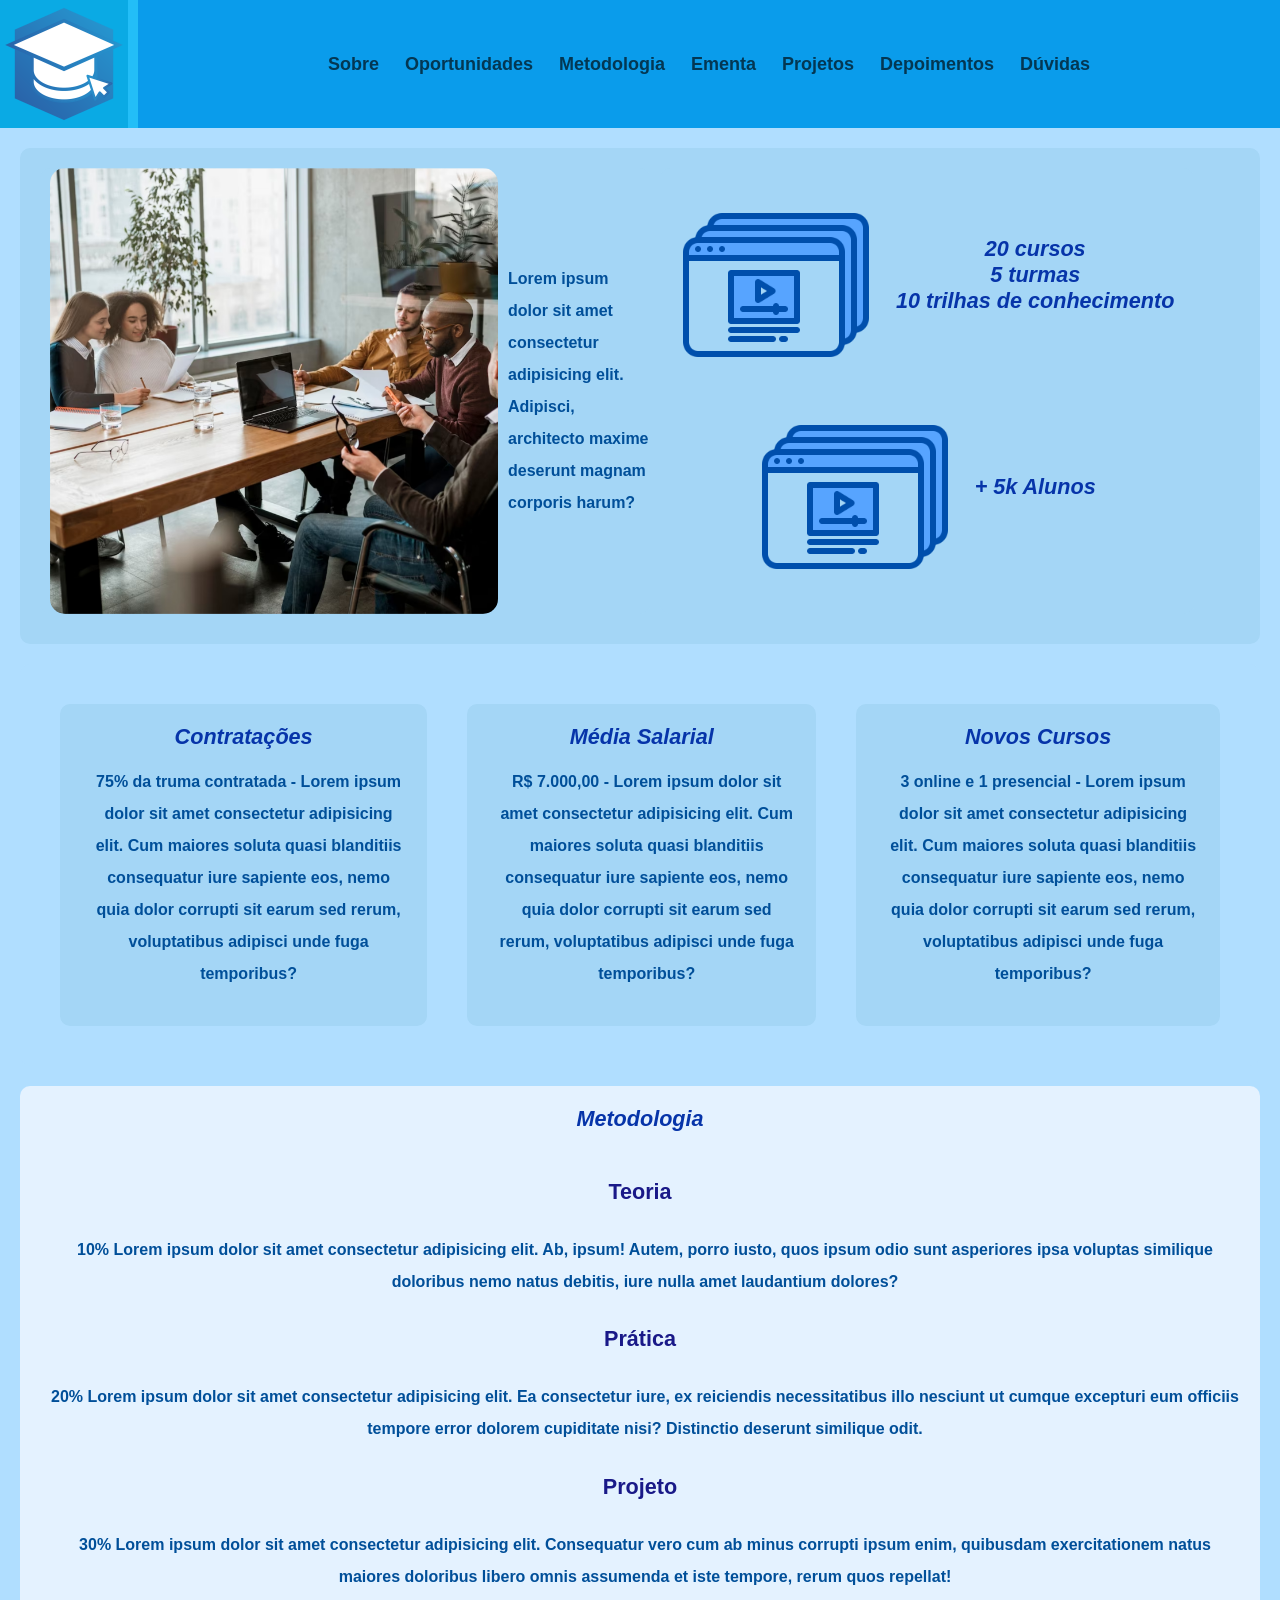
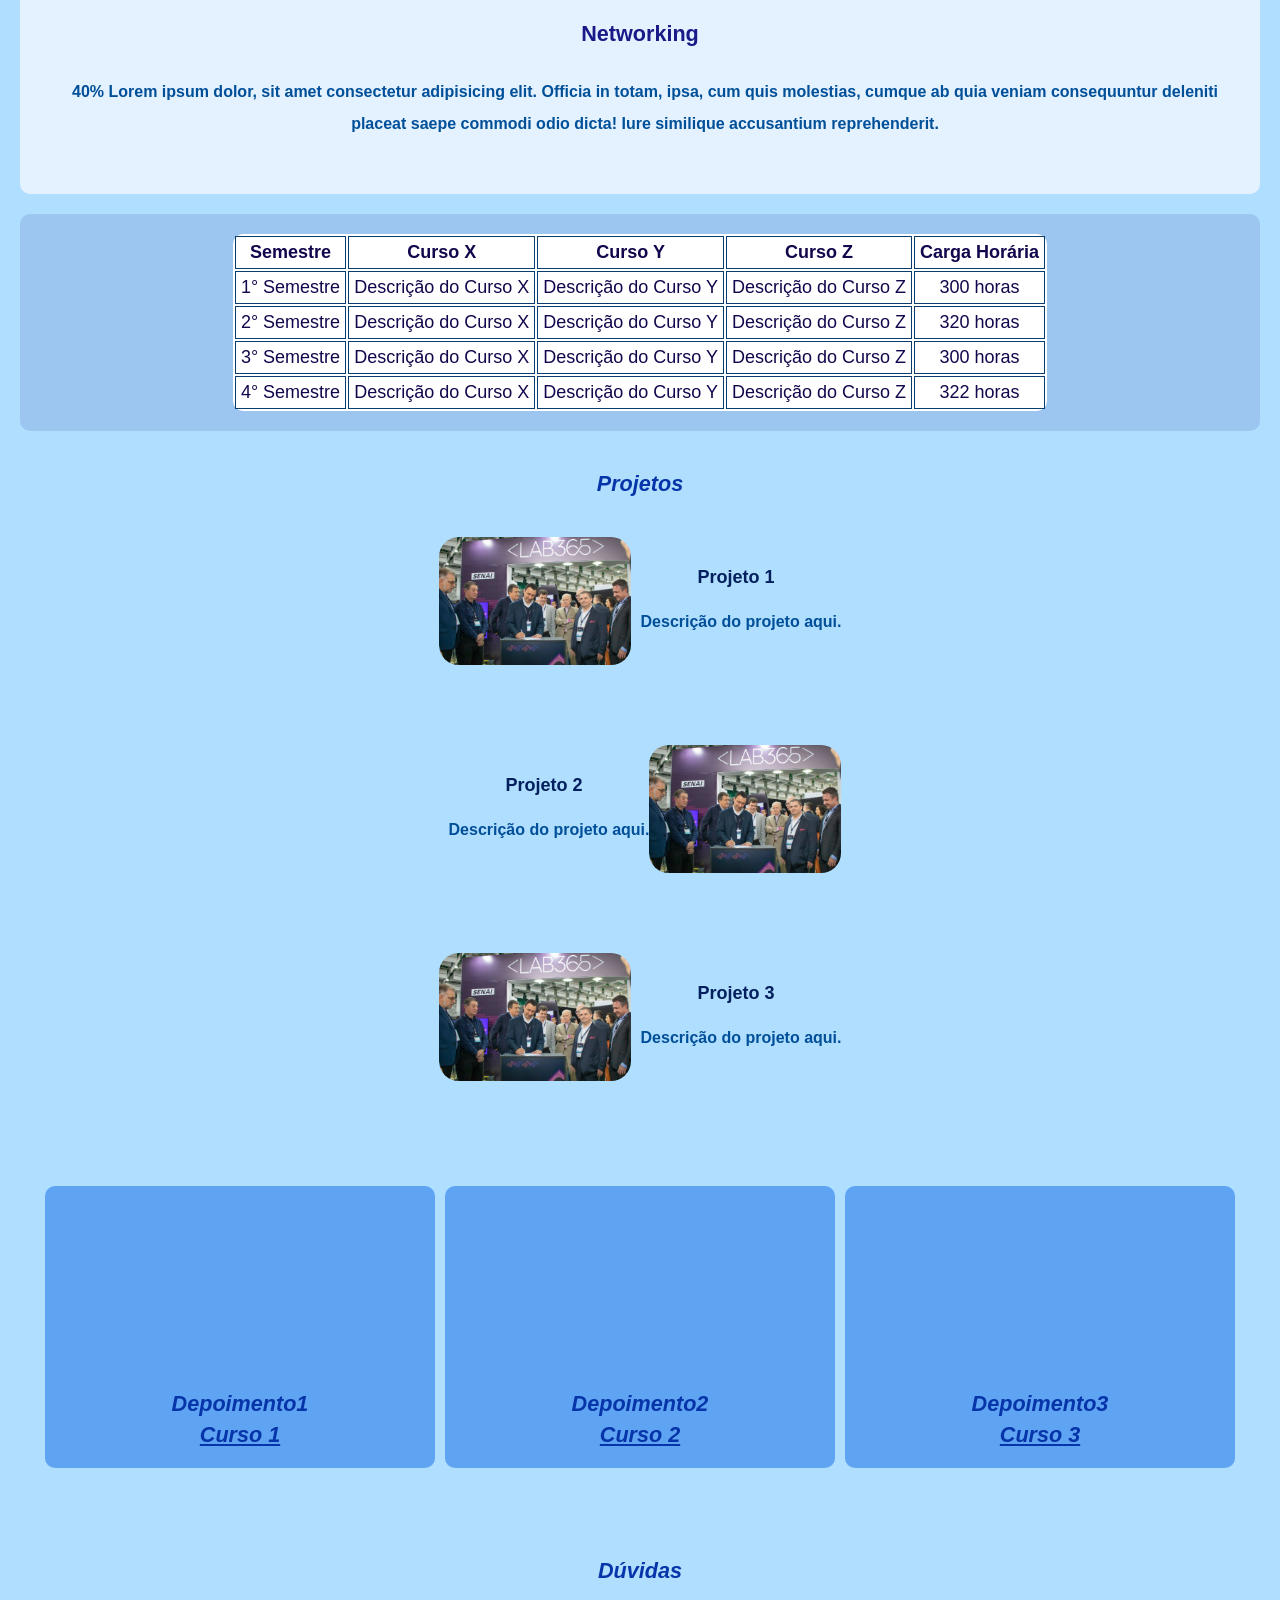
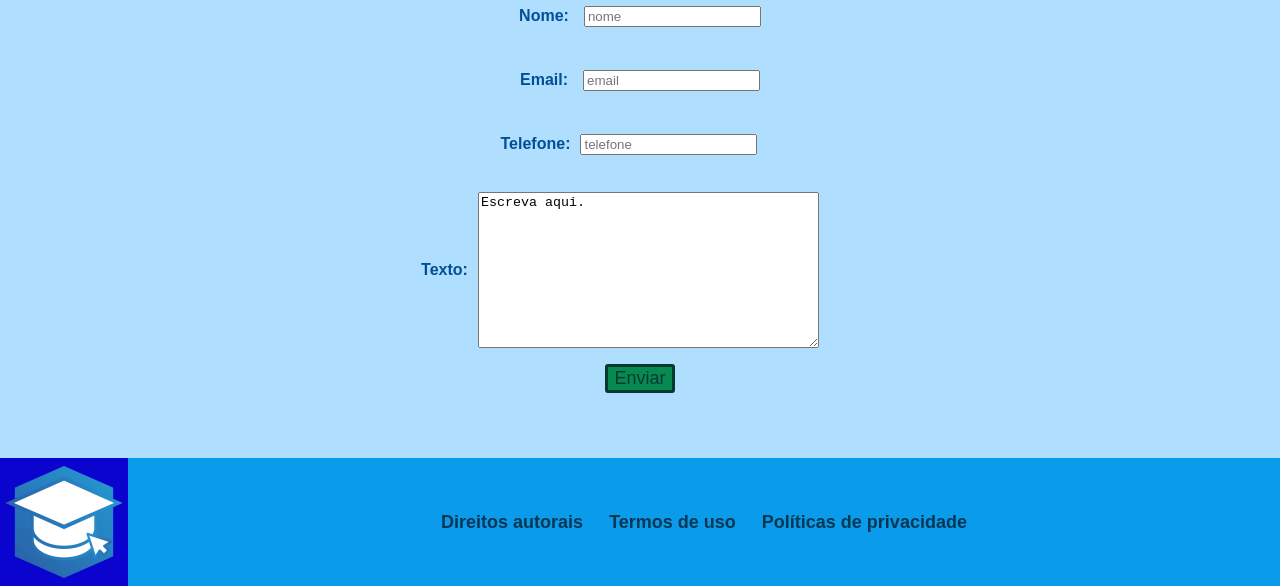
<file: [M2S02] Semana 02/index.html>
<!DOCTYPE html>
<html lang="en">
<head>
    <meta charset="UTF-8">
    <meta http-equiv="X-UA-Compatible" content="IE=edge">
    <meta name="viewport" content="width=device-width, initial-scale=1.0">
    <title>cursos</title>
    <link rel="stylesheet" href="style.css">
</head>
<body>
    <header>
        <img id="logo" src="imgs/logo.png" alt="logo">
        <nav id="header">
            <a href="#">Sobre</a>
            <a href="#">Oportunidades</a>
            <a href="#">Metodologia</a>
            <a href="#">Ementa</a>
            <a href="#">Projetos</a>
            <a href="#">Depoimentos</a>
            <a href="#">Dúvidas</a>
        </nav>
    </header>
    <main>
        <section id="sobre">
            <div class="instalacoes">
                <div class="image">
                <img class="instalacoes-image" src="imgs/Semtítulo-3.png">
                <p>
                    Lorem ipsum dolor sit amet consectetur adipisicing elit. Adipisci, architecto maxime deserunt magnam corporis harum? 
                </p>
              </div> 
            </div>
            <div class="quantidades">
              <div class="image">
                <img id="imagem1" class="quantidades-image" src="imgs/2468189.png">
                <span>20 cursos <br> 5 turmas <br> 10 trilhas de conhecimento</span>
              </div>
              <div class="image">
                <img class="quantidades-image" src="imgs/2468189.png">
                <span id="imagem2"> + 5k Alunos</span>
              </div>
            </div>
        </section>
        <section id="oportunidades">
            <div class="oportunidades">
                <span class="tituloOportunidade">Contratações</span>
                <p>
                    75% da truma contratada - Lorem ipsum dolor sit amet consectetur adipisicing elit. Cum maiores soluta quasi blanditiis consequatur iure sapiente eos, nemo quia dolor corrupti sit earum sed rerum, voluptatibus adipisci unde fuga temporibus?
                </p>
          </div>
            <div class="oportunidades">
                <span class="tituloOportunidade">Média Salarial</span>
                <p>
                    R$ 7.000,00 - Lorem ipsum dolor sit amet consectetur adipisicing elit. Cum maiores soluta quasi blanditiis consequatur iure sapiente eos, nemo quia dolor corrupti sit earum sed rerum, voluptatibus adipisci unde fuga temporibus?
                </p>
          </div>
            <div class="oportunidades">
                <span class="tituloOportunidade">Novos Cursos</span>
                <p>
                    3 online e 1 presencial - Lorem ipsum dolor sit amet consectetur adipisicing elit. Cum maiores soluta quasi blanditiis consequatur iure sapiente eos, nemo quia dolor corrupti sit earum sed rerum, voluptatibus adipisci unde fuga temporibus?
                </p>
      </div>
        </section>
        <section id="metodologia">
                            <span>Metodologia</span>
                <ul>
                    <li>
                        <h4>Teoria</h4> 
                        <p>
                            10% Lorem ipsum dolor sit amet consectetur adipisicing elit. Ab, ipsum! Autem, porro iusto, quos ipsum odio sunt asperiores ipsa voluptas similique doloribus nemo natus debitis, iure nulla amet laudantium dolores?
                        </p>
                    </li>
                    <li>
                        <h4>Prática</h4>
                        <p>
                            20% Lorem ipsum dolor sit amet consectetur adipisicing elit. Ea consectetur iure, ex reiciendis necessitatibus illo nesciunt ut cumque excepturi eum officiis tempore error dolorem cupiditate nisi? Distinctio deserunt similique odit.
                        </p>
                    </li>
                    <li>
                        <h4>Projeto</h4>
                        <p>
                            30% Lorem ipsum dolor sit amet consectetur adipisicing elit. Consequatur vero cum ab minus corrupti ipsum enim, quibusdam exercitationem natus maiores doloribus libero omnis assumenda et iste tempore, rerum quos repellat!
                        </p>
                    </li>
                    <li>
                        <h4>Networking</h4>
                        <p>
                            40% Lorem ipsum dolor, sit amet consectetur adipisicing elit. Officia in totam, ipsa, cum quis molestias, cumque ab quia veniam consequuntur deleniti placeat saepe commodi odio dicta! Iure similique accusantium reprehenderit. 
                        </p>
                    </li>
                </ul>
            </div>
        </section>
        <section id="ementa">
            <div id="tabela">
                <table>
                    <thead>
                        <tr>
                            <th>Semestre</th>
                            <th>Curso X</th>
                            <th>Curso Y</th>
                            <th>Curso Z</th>
                            <th>Carga Horária</th>
                        </tr>
                    </thead>
                    <tbody>
                        <tr>
                            <td>1° Semestre</td>
                            <td>Descrição do Curso X </td>
                            <td>Descrição do Curso Y </td>
                            <td>Descrição do Curso Z </td>
                            <td>300 horas</td>
                        </tr>
                        <tr>
                            <td>2° Semestre</td>
                            <td>Descrição do Curso X </td>
                            <td>Descrição do Curso Y </td>
                            <td>Descrição do Curso Z </td>
                            <td>320 horas</td>
                        </tr>
                        <tr>
                            <td>3° Semestre</td>
                            <td>Descrição do Curso X </td>
                            <td>Descrição do Curso Y </td>
                            <td>Descrição do Curso Z </td>
                            <td>300 horas</td>
                        </tr>
                        <tr>
                            <td>4° Semestre</td>
                            <td>Descrição do Curso X </td>
                            <td>Descrição do Curso Y </td>
                            <td>Descrição do Curso Z </td>
                            <td>322 horas</td>
                        </tr>
                    </tbody>
                </table>
            </div>
        </section>
        
        <section id="projetos">
            <span>Projetos</span>
            <div class="imgprojetos">
                <img src="imgs/floripamaistech.jpg" alt="Projeto 1">
                <div>
                    <h3>Projeto 1</h3>
                    <p>
                        Descrição do projeto aqui.
                    </p>
                </div>
            </div>
            <div class="imgprojetos">
                <div>
                    <h3>Projeto 2</h3>
                    <p>
                        Descrição do projeto aqui.
                    </p>
                </div>
                <img src="imgs/floripamaistech.jpg" alt="Projeto 2">
            </div>
            <div class="imgprojetos">
                <img src="imgs/floripamaistech.jpg" alt="Projeto 3">
                <div>
                    <h3>Projeto 3</h3>
                    <p>
                        Descrição do projeto aqui.
                    </p>
                </div>
            </div>
        </section>
        <section  id="depoimentos">
            <div class="viddepoimentos">
                <iframe width="350" height="200" src="https://youtu.be/gbOu4HiuCyk" title="YouTube video player" frameborder="0" allow="accelerometer; autoplay; clipboard-write; encrypted-media; gyroscope; picture-in-picture; web-share" allowfullscreen></iframe>
                </iframe>
                <div id="viddescricao">
                    <span>Depoimento1</span>
                    <span class="curso">Curso 1</span>
                </div>
            </div>
            <div class="viddepoimentos">
                <iframe width="350" height="200" src="https://youtu.be/gbOu4HiuCyk" title="YouTube video player" frameborder="0" allow="accelerometer; autoplay; clipboard-write; encrypted-media; gyroscope; picture-in-picture; web-share" allowfullscreen></iframe>
                </iframe>
                <div id="viddescricao">
                    <span>Depoimento2 </span>
                    <span class="curso">Curso 2</span>
                </div>
            </div>
            <div class="viddepoimentos">
                <iframe width="350" height="200" src="https://youtu.be/gbOu4HiuCyk" title="YouTube video player" frameborder="0" allow="accelerometer; autoplay; clipboard-write; encrypted-media; gyroscope; picture-in-picture; web-share" allowfullscreen></iframe>
                </iframe>
                <div id="viddescricao">
                    <span>Depoimento3</span>
                    <span class="curso">Curso 3</span>
                </div>
            </div>
        </section>
        <section id="duvidas">
            <form  id="form" action="#">
                <span>Dúvidas</span>
                <p> 
                    <label for="username">Nome:</label>
                    <input id="nome" type="text" placeholder="nome" name="nome" required minlength="4" maxlength="80">
                </p>
                <p>
                    <label for="email">Email:</label>
                    <input id="email" type="email" placeholder="email" name="email" required>
                </p>
                <p>
                    <label id="recuo" for="number">Telefone:</label>
                    <input id="telefone" type="number" placeholder="telefone" name="tel" required>
                </p>
                <p id="pduvida">
                    <label id="labelduvida" for="textoduvida">Texto:</label>
                    <textarea id="textoduvida" name="textoduvida" rows="10" cols="40">Escreva aqui.
                    </textarea>
                </p>
                <button>Enviar</button>
            </form>
        </section>
    </main>
    <footer>
        <img id="logofooter" src="imgs/logo.png" alt="logo">
        <nav id="footer">
            <a href="#">Direitos autorais</a>
            <a href="#">Termos de uso</a>
            <a id="politica" href="#">Políticas de privacidade</a>
        </nav>
    </footer>
</body>
</html>
</file>
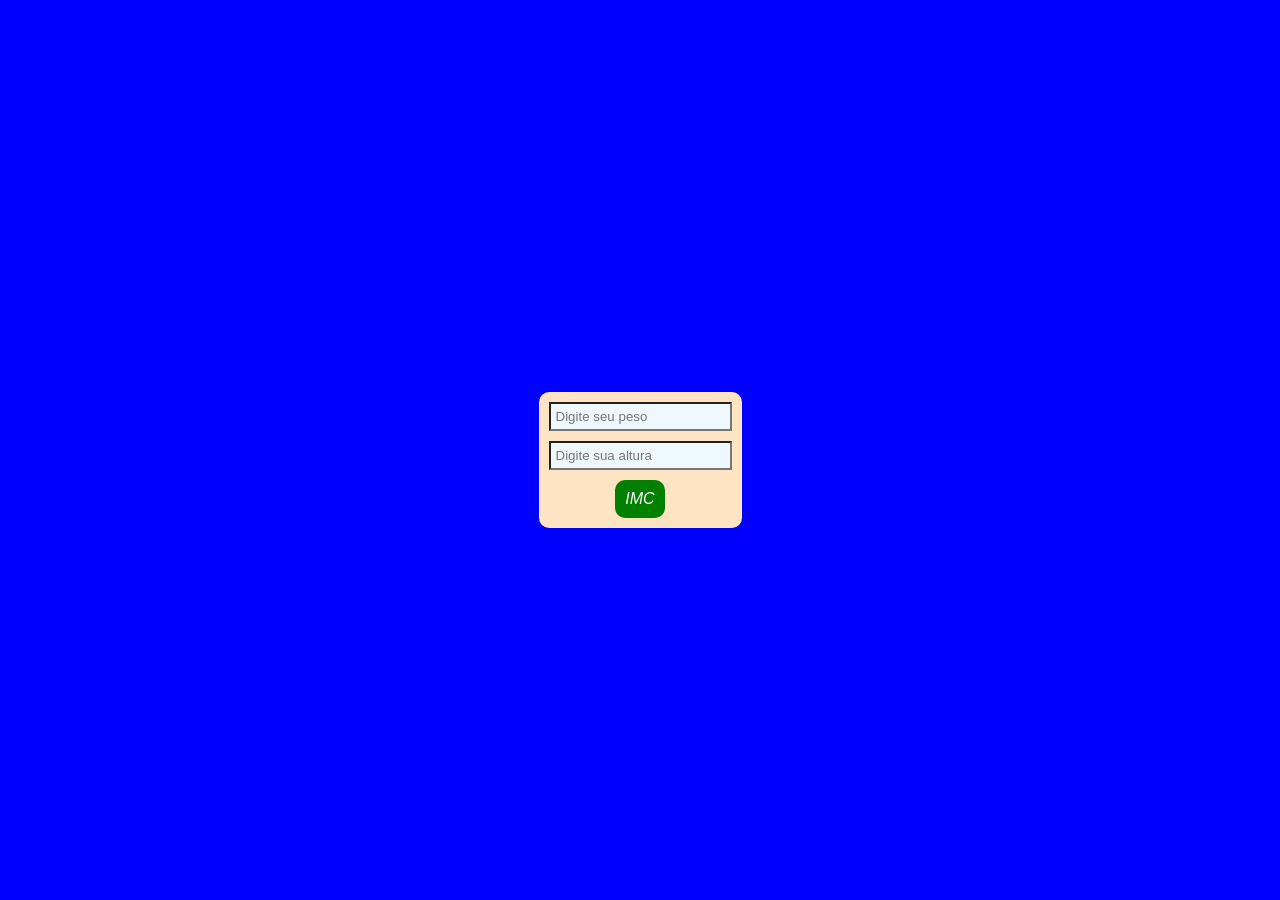
<file: [M2S03] semana 03/index.html>
<!DOCTYPE html>
<html lang="en">
<head>
    <meta charset="UTF-8">
    <meta http-equiv="X-UA-Compatible" content="IE=edge">
    <meta name="viewport" content="width=device-width, initial-scale=1.0">
    <title>IMC</title>
    <script src="calculo.js"></script>
    <link rel="stylesheet" href="style.css">
</head>
<body>
    <form>
        <input type="number" placeholder="Digite seu peso" id="peso">
        <input type="number" placeholder="Digite sua altura" id="altura">
        <button type="button" onclick="calcularIMC()">IMC</button> 
    </form>
    <div id="form"></div>   
</body>
</html>
</file>
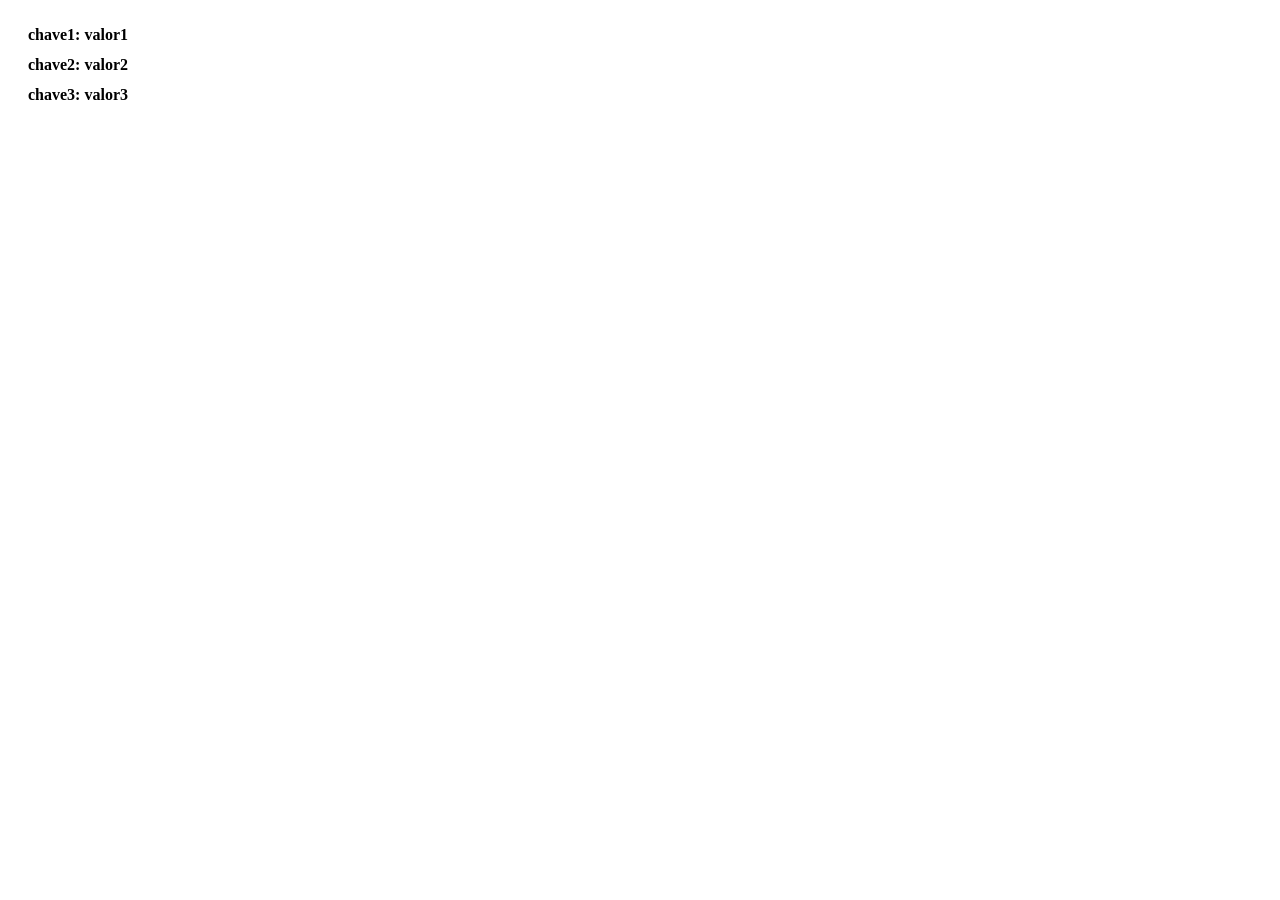
<file: [M2S04] semana 04/ex5/index.html>
<!DOCTYPE html>
<html lang="en">
<head>
    <meta charset="UTF-8">
    <meta http-equiv="X-UA-Compatible" content="IE=edge">
    <meta name="viewport" content="width=device-width, initial-scale=1.0">
    <title>JSON e LocalStorage</title>
    <script src="app.js"></script>
</head>
<body>
    <div>
        <h4 id="h4" style="padding: 10px; margin: 10px; line-height: 30px;"></h4>
    </div>  
</body>
</html>
</file>
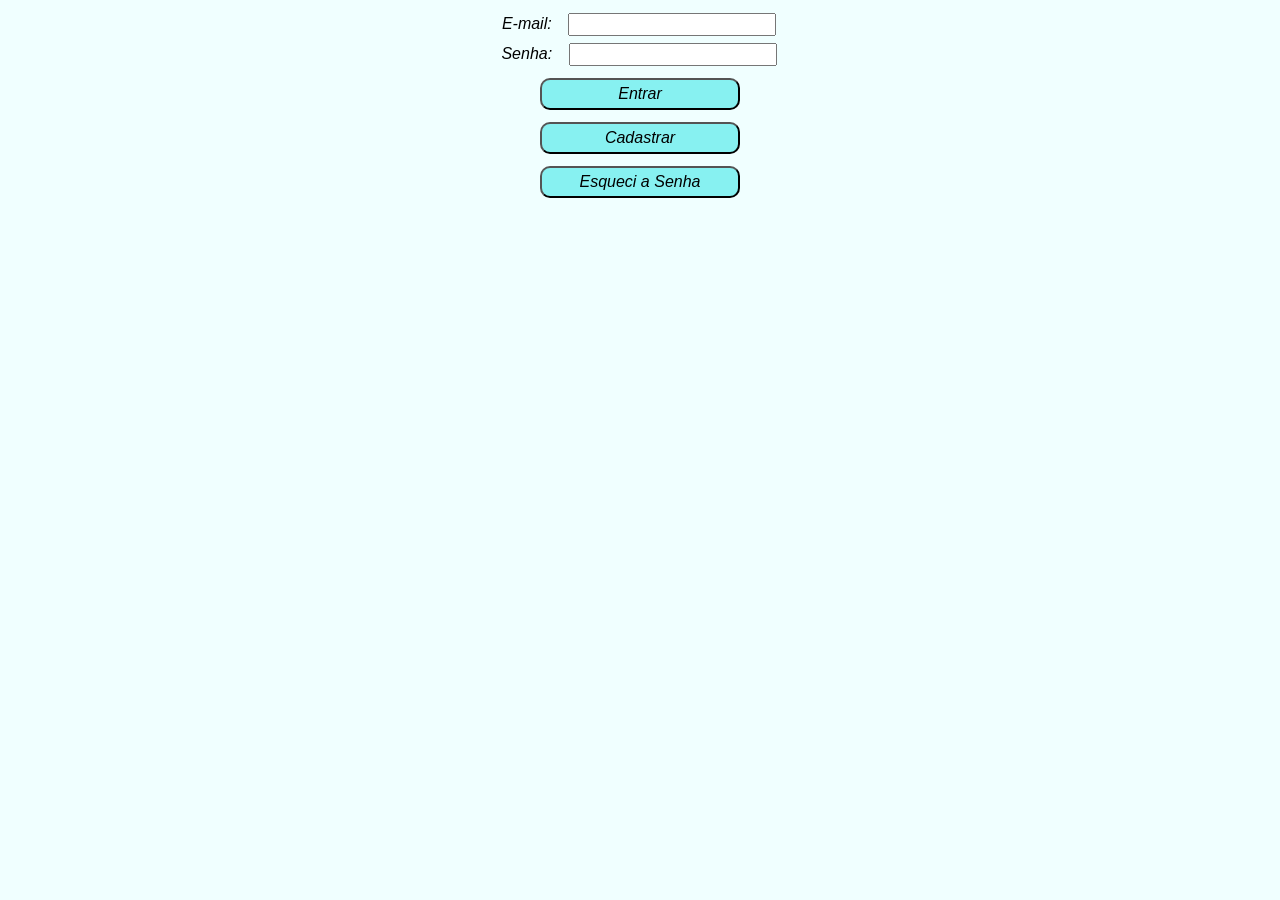
<file: [M2S05] semana 05/ex1/index.html>
<!DOCTYPE html>
<html lang="en">
<head>
    <meta charset="UTF-8">
    <meta http-equiv="X-UA-Compatible" content="IE=edge">
    <meta name="viewport" content="width=device-width, initial-scale=1.0">
    <title>Login</title>
    <link rel="stylesheet" href="style.css">
</head>
<body>
    <form action="">
        <div>
            <label for="email">E-mail: </label>
            <input type="email">
        </div>
        <div>
            <label for="password">Senha: </label>
            <input type="password">
        </div>      
        <button><a href="#">Entrar</a></button>
        <button><a href="cadastro.html">Cadastrar</a></button>
        <button><a href="#">Esqueci a Senha</a></button>
    </form>
</body>
</html>
</file>
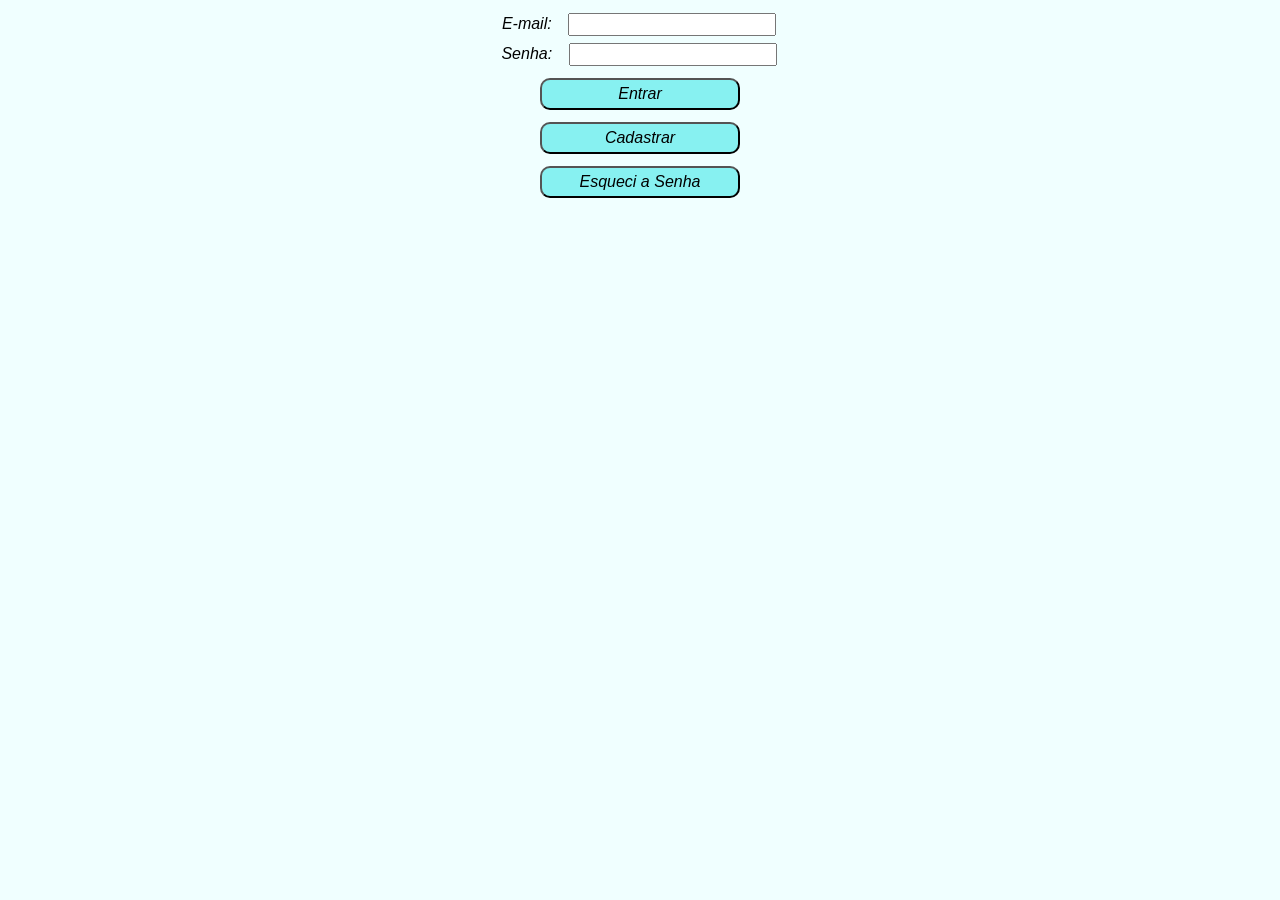
<file: [M2S05] semana 05/ex2/index.html>
<!DOCTYPE html>
<html lang="en">
<head>
    <meta charset="UTF-8">
    <meta http-equiv="X-UA-Compatible" content="IE=edge">
    <meta name="viewport" content="width=device-width, initial-scale=1.0">
    <title>Login</title>
    <link rel="stylesheet" href="style.css">
</head>
<body>
    <form action="">
        <div>
            <label for="email">E-mail: </label>
            <input type="email">
        </div>
        <div>
            <label for="password">Senha: </label>
            <input type="password">
        </div>     
        <button>Entrar</button>
        <button onclick="window.location.href = 'cadastro.html';">Cadastrar</button>
        <button>Esqueci a Senha</button>
    </form>
</body>
</html>
</file>
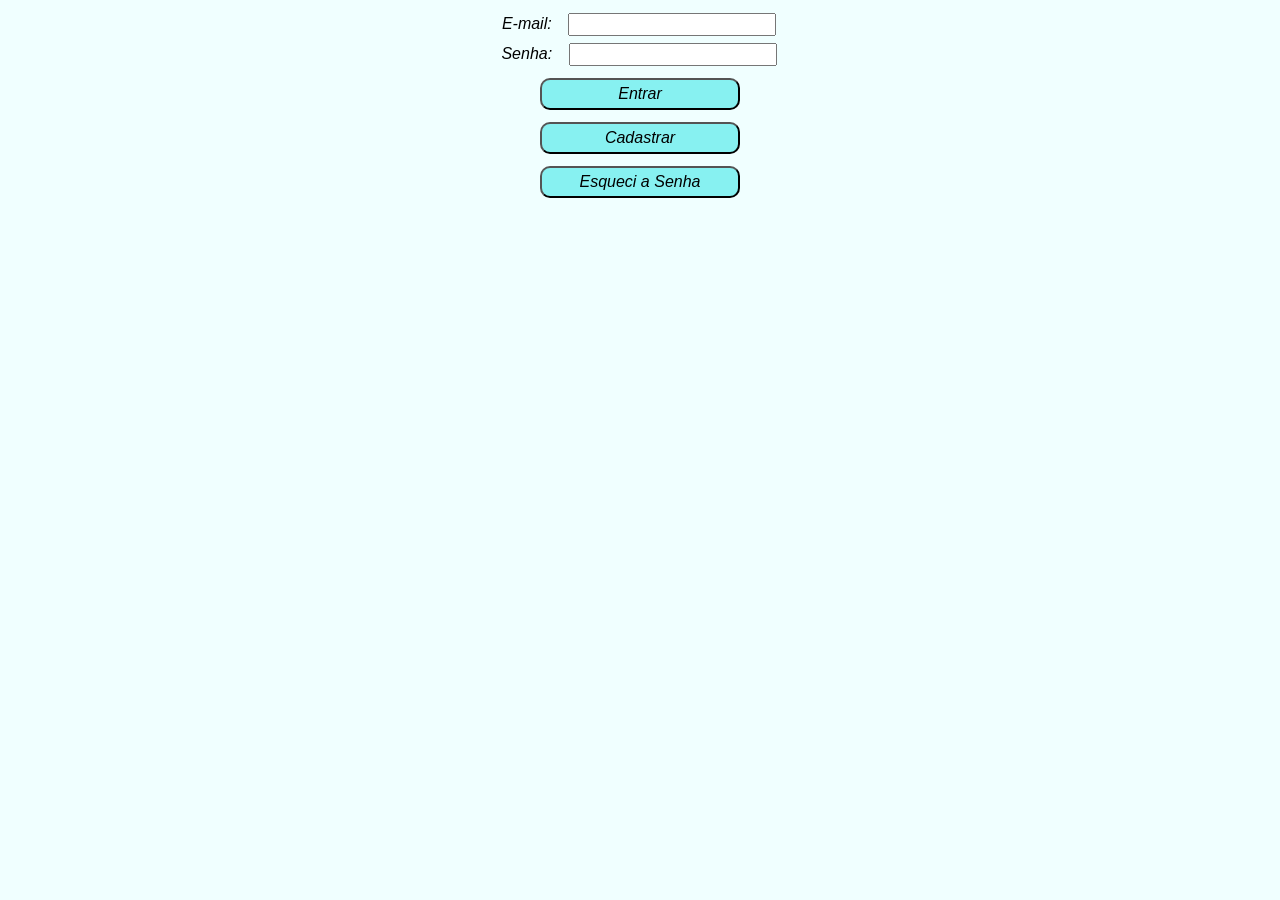
<file: [M2S05] semana 05/ex3/index.html>
<!DOCTYPE html>
<html lang="en">
<head>
    <meta charset="UTF-8">
    <meta http-equiv="X-UA-Compatible" content="IE=edge">
    <meta name="viewport" content="width=device-width, initial-scale=1.0">
    <title>Login</title>
    <link rel="stylesheet" href="style.css">
    <script src="index.js"></script>
</head>
<body>
    <form action="">
        <div>
            <label for="email">E-mail: </label>
            <input type="email" id="email">
        </div>
        <div>
            <label for="password">Senha: </label>
            <input type="password" id="password">
        </div>     
        <button onclick="confLogin()">Entrar</button>
        <button onclick="window.location.href = './cadastro.html';">Cadastrar</button>
        <button>Esqueci a Senha</button>
    </form>
</body>
</html>
</file>
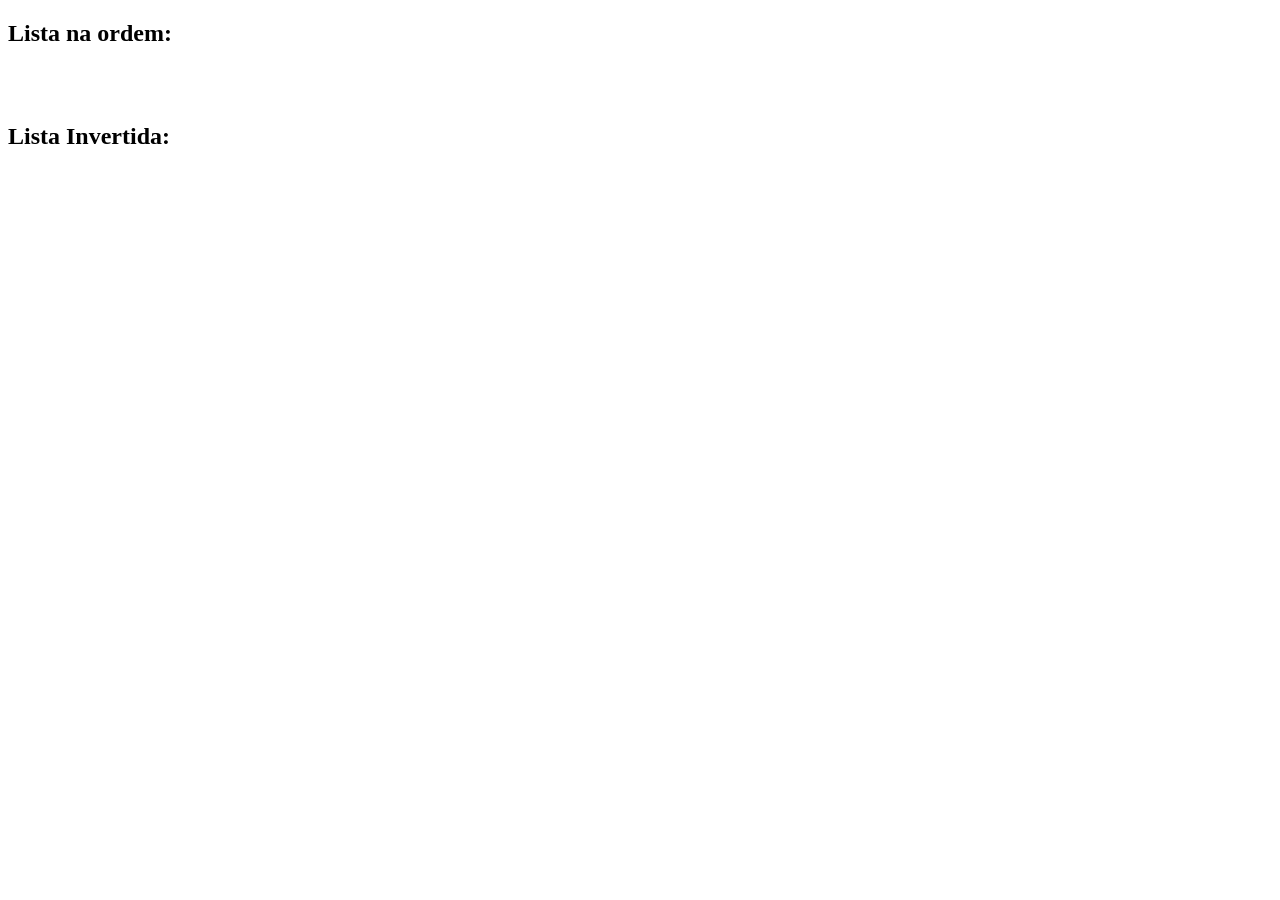
<file: [M2S06] semana 06/ex1/index.html>
<!DOCTYPE html>
<html lang="en">
<head>
    <meta charset="UTF-8">
    <meta name="viewport" content="width=device-width, initial-scale=1.0">
    <title>Document</title>
    <script src="app.js" defer></script>
</head>
<body>
    <h2>Lista na ordem:</h2>
    <p id="lista"></p>
    <br><br>
    <h2>Lista Invertida:</h2>
    <p id="listaInvertida"></p>
</body>
</html>
</file>
<file: [M2S02] Semana 02/style.css>
body {
    background-color:rgb(176, 222, 255);
    font-family: Verdana, Geneva, Tahoma, sans-serif;
    font-size: large;
    margin: 0;
    padding: 0;
}

header {
    width: 100vw;
    display: flex;
    flex-direction: row;
    margin: 0 auto;
    padding: 0;
    background-color: rgb(35, 190, 247);
    
}

#header {
    display: flex;
    flex-direction: row;
    justify-content: center;
    align-items: center;
    font-size: large;
    padding: 0px;
    margin-left: 10px;
}

#logo {
    background-color: rgb(10, 170, 228);
    max-width: 10%;
    max-height: 10%;
    height: auto;
    display: block; 
    margin: 5 auto;
}

nav {
    display: flex;
    width: 100vw;
    flex-direction: row;
    justify-content: center;
    text-align: center;
    align-items: center;
    padding-top: 20px;
    background-color: rgb(10, 156, 235);
}

nav a {
    margin: 0px 8px;
    text-decoration: none;
    color: rgba(0, 0, 0, 0.648);
    padding: 5px; 
    border-radius: 5px;
    border-color: rgb(101, 116, 166);
    font-size: large;
    font-weight: bold;
    
}

nav a:hover {
    color: rgb(53, 2, 164);
    background-color: rgb(19, 79, 246);
    padding: 10px;
    border-radius: 10px;
}

footer {
    width: 100vw;
    display: flex;
    flex-direction: row;
    margin: 0 auto;
    padding: 0;
}

#footer {
    display: flex;
    flex-direction: row;
    justify-content: center;
    text-align: center;
    align-items: center;
    padding-bottom: 20px;
}

#logofooter {
    background-color: rgb(11, 4, 207);
    max-width: 10%;
    max-height: 5%;
    height: auto;
    display: flex;
    margin: 0 auto;
}

#sobre {
    display: flex;
    flex-wrap: nowrap;
    flex-direction: row;
    background-color: rgb(164, 214, 246);
    padding: 20px;
    margin: 20px;
    border-radius: 10px;
}

.instalacoes {
    display: flex;
    flex-direction: row;
    flex-wrap: nowrap;
    justify-content: center;
    align-items: center;
    margin-right: 10px;
    max-width: 50%;
    background-color: rgb(164, 214, 246);
    margin-bottom: 10px;
    padding-left: 10px;
    border-radius: 10px;
}

p {
    display: flex;
    justify-content: center;
    align-items: center;   
    font-size: medium;
    font-weight: bold;
    padding-left: 10px;
    color: rgb(0, 79, 153);
    line-height: 2rem;
}

.instalacoes-image {
    max-width: 35vw;
    height: auto;
    border-radius: 15px;
}

.quantidades {
    display: flex;
    flex-direction: column;
    flex-wrap: nowrap;
    justify-content: center;
    align-items: center;
    max-width: 50vw;
    margin-left: 0;
    padding: 0px 20px 20px 20px;
    background-color: rgb(164, 214, 246);
    margin-bottom: 10px;
    border-radius: 10px;
}

span {
    font-style: italic;
    text-align: center;
    font-weight: bolder;
    font-size: larger;
    color: rgb(6, 52, 169);
}

.quantidades img {
    display: flex;
    flex-direction: column;
    margin-left: 0px;
    padding-left: 0px;
}

.quantidades-image {
    max-width: 15vw;
    height: auto;
    padding-top:20px;
    padding-right: 24px;
    border-radius: 20px;
}

#deCima {
    padding-right: 62px;
}

#deBaixo {
    padding-left: 20px;
}

.image {
    display:flex;
    flex-direction: row;
    justify-content: center;
    align-items: center;
}

#oportunidades {
    display: flex;
    flex-wrap: nowrap;
    flex-direction: row;
    margin: 20px;
    padding: 20px;
    background-color: rgb(176, 222, 255);
    border-radius: 10px;
}

.oportunidades {
    background-color: rgb(164, 214, 246);
    justify-content: center;
    align-items: center;
    text-align: center;
    padding: 20px;
    margin: 20px;
    border-radius: 10px;
}

.tituloOportunidade {

    font-size: larger;
    font-weight: bolder;
}

.valoresOportunidade {
    background-color: rgb(164, 214, 246);
    border: 3px solid rgb(21, 21, 110);
    border-radius: 10px;
    padding: 5px;
}

#metodologia {
    display: flex;
    justify-content: center;
    align-items: center;
    flex-wrap: wrap;
    margin: 20px;
    padding: 20px;
    background-color: rgb(228, 242, 255);
    border-radius: 10px;
}

#bulletpoints {
    display: flex;
    flex-direction: column;
    justify-content: center;
    align-items: center;
    background-color: rgb(228, 242, 255);
    padding: 20px;
    margin: 20px;
    border-radius: 10px;
}

#bulletpoints > span {
    font-size: x-large;
    font-weight: bolder;
    color: rgb(25, 25, 136);
    text-align: center; 
}

ul {
    list-style-type: none;
    padding: 0;
    text-align: center; 
}

li {
    color: rgb(25, 25, 136);
    text-align: center; 
}

li > h4 {
    font-size: larger;
    font-weight: bold;
    color: rgb(25, 25, 136);
  
}


#ementa {
    display: flex;
    flex-wrap: wrap;
    flex-direction: row;
    justify-content: center;
    margin: 20px;
    padding: 0; /* Removido o espaçamento */
    background-color: rgb(156, 198, 240);
    border-radius: 10px;
}

#tabela {
    display: flex;
    flex-direction: column;
    background-color: rgb(255, 255, 255);
    justify-content: center;
    align-items: center;
    padding: 0; /* Removido o espaçamento */
    margin: 20px;
    border-radius: 10px;
}

tbody > span {
    padding-bottom: 0; /* Removido o espaçamento entre as linhas da tabela */
}

th, td {
    color: rgb(19, 6, 76);
    border: 1px solid rgb(9, 60, 111);
    padding: 5px; /* Reduzido o espaçamento interno das células */
    text-align: center;
}

#tituloEmenta {
    padding-bottom: 0; /* Removido o espaçamento */
}


#projetos {
    display: flex;
    flex-wrap: nowrap;
    flex-direction: column;
    justify-content: center;
    align-items: center;
    margin: 20px;
    padding: 20px;
    background-color: rgb(176, 222, 255);
    border-radius: 10px;
}

.imgprojetos {
    display: flex;
    background-color: rgb(176, 222, 255);
    justify-content: center;
    align-items: center;
    text-align: center;
    padding: 20px;
    margin: 20px;
    border-radius: 10px;
    width: 100vw;
}

.imgprojetos > img {
    width: 15%;
    border-radius: 20px;
    
}

h3 {
    color: rgb(4, 31, 93);
    font-size: large;
}

#depoimentos {
    display: flex;
    flex-wrap: nowrap;
    flex-direction: row;
    justify-content: center;
    align-items: center;
    margin: 20px;
    padding: 20px;
    background-color: rgb(176, 222, 255);
    border-radius: 10px;
}

.viddepoimentos {

    display: flex;
    flex-direction: column;
    background-color: rgb(95, 164, 242);
    justify-content: center;
    align-items: center;
    text-align: center;
    padding: 20px;
    margin: 5px;
    border-radius: 10px;
    width: 30vw;

}

iframe {
    width: 270px;
    height: 180px;
}

#viddescricao {
    display: flex;
    flex-direction: column;
    gap:5px;
    padding-top: 5px;
}

.curso {
    text-decoration: underline;
}

#duvidas {
    display: flex;
    flex-wrap: nowrap;
    flex-direction: row;
    justify-content: center;
    align-items: center;
    margin: 20px;
    padding: 20px;
    background-color: rgb(176, 222, 255);
    border-radius: 10px;
}

#form {
    display: flex;
    flex-direction: column;
    background-color: rgb(176, 222, 255);
    justify-content: center;
    align-items: center;
    text-align: center;
    padding: 20px;
    margin: 5px;
    border-radius: 10px;
    width: 50vw;
}

#recuo {
    margin-left: -2px;
}

#nome, #email {
    margin-left: 5px;
}

#telefone {
    margin-right: 30px;
    
}

p > label, input {
    margin-right: 10px;
}

#pduvida {
    margin-right: 50px;
}

button {
    background: rgb(8, 137, 81);
    color: rgb(1, 59, 48);
    border: 3px solid;
    border-radius: 3px;
    font-size: 1em;
}



/* Mobile */
@media screen and (max-width: 767px) {

   #header {
        display: flex;
        flex-direction: column;
        width: 100vw;
    }

    nav > a {
        color: rgba(0, 0, 0, 0.648);
        align-items: center;
        text-align: center;
        font-size: smaller;   
    }

    #logo{
        display: none;
    }

    footer {
        display: flex;
    }
    #logofooter{
        display: none;
    }

    #sobre {
        display: flex;
        flex-direction: column;
    }

    .instalacoes, .quantidades {
        flex-direction: column;
        max-width: 100%;
        margin: 10px;
        padding: 10px;
    }

    .instalacoes-image {
        max-width: 45%;
        border-radius: 10px;
    }

    .quantidades {
        padding: 10px;
    }

    .quantidades span {
        margin-top: 10px;
    }

    #oportunidades {
        display: flex;
        flex-direction: column;
    }

    #bulletpoints ul {
        flex-direction: column;
    }

    #bulletpoints li {
        margin-bottom: 20px;
    }

    #tabela {
        overflow-x: scroll;
    }

    #tabela table {
        width: 100%;
    }

    .imgprojetos {
        flex-direction: column;
        margin-bottom: 20px;
    }

    #depoimentos {
        display: flex;
        flex-direction: column;
    }

    .viddepoimentos {
        flex-direction: column;
        align-items: center;
        margin-bottom: 20px;
    }

    iframe {
        width: 200px;
        height: 200px;
    }

    #viddescricao {
        margin-top: 10px;
    }

    #form {
        padding: 40px;
    }

    #labelduvida {
        padding-left: 3px;
    }

    #textoduvida {
        width: 40vw;
    }

}

/* Tablet */
@media screen and (max-width: 1023px) {

    header > nav {
        display: flex;
        flex-direction: column;
    }
    #logo {
        max-width: 10%;
        max-height: 5%;
    }

    #logofooter{
        display: none;
    }

    nav {
        display: flex;
        padding-top: 15px;
    }

    nav > a {
        align-items: center;
        text-align: center;
        justify-content: center;
        margin: 0px;
        padding-bottom: 10px;
        font-size: small;
    }

    #footer {
        display: flex;
        flex-direction: row;
        align-items: center;
        text-align: center;
        justify-content: center;
    }

    .instalacoes, .quantidades {
        flex-direction: column;
        max-width: 100%;
        margin: 10px;
        padding: 10px;
    }

    .instalacoes-image {
        max-width: 50%;
        border-radius: 10px;
    }

    .quantidades {
        padding: 15px;
    }

    .quantidades span {
        margin-top: 10px;
    }

    #bulletpoints ul {
        flex-direction: row;
    }

    #bulletpoints li {
        margin-bottom: 0;
        margin-right: 20px;
    }

    .valoresOportunidade {
        font-size: small;
    }

    #tabela {
        overflow-x: scroll;
    }

    #tabela table {
        width: 100%;
    }

    .imgprojetos {
        flex-direction: row;
        margin-bottom: 20px;
    }

    #depoimentos {
        display: flex;
        flex-direction: column;
    }

    .viddepoimentos {
        flex-direction: column;
        align-items: center;
        margin-bottom: 20px;
        padding-left: 50px;
        padding-right: 50px;
    }

    #viddescricao {
        margin-top: 0;
        margin-left: 10px;
    }

    #form {
        padding: 40px;
    }
}
</file>
<file: [M2S03] semana 03/style.css>
body {
    background-color: blue;
    display: flex;
    flex-direction: column;
    align-items: center;
    justify-content: center;
    min-height: 100vh;
    font-family: Arial, sans-serif;
    color: white;
    margin: 0;
}

form {
    display: flex;
    flex-direction: column;
    align-items: center;
    background-color: bisque;
    padding: 10px;
    border-radius: 10px;
    margin-top: 20px;
}

form > input {
    background-color: aliceblue;
    padding: 5px;
    margin-bottom: 10px;
}

button {
    background-color: green;
    font-size: medium;
    font-style: italic;
    padding: 10px;
    border-radius: 10px;
    color: white;
    border: none;
    cursor: pointer;
}

button:hover {
    background-color: bisque;
    color: white;
}

h3, h4 {
    margin: 0;
    padding-top: 10px;
}
</file>
<file: [M2S05] semana 05/ex1/style.css>
body {
    background-color: azure;
    font-family: Verdana, Geneva, Tahoma, sans-serif;
    font-style: oblique;
    display: flex;
    justify-content: center;
}

form {
    display: flex;
    flex-direction: column;
    align-items: center;
}

label { 
    padding-right: 10px;
}

input {
    padding: 2px;
    margin: 5px 2px 2px 2px;
    width: 200px;
}

input:hover {
    background-color: rgba(244, 250, 255, 0.939);
    border-color: rgba(89, 235, 235, 0.691);
}

button {
    padding: 5px;
    margin: 10px 2px 2px 2px;
    background-color: rgba(89, 235, 235, 0.691);
    font-size: medium;
    font-style: oblique;
    border-radius: 10px;
    width: 200px;
}

button:hover {
    background-color: azure;
    border-color: rgba(89, 235, 235, 0.691);
    box-shadow: 5px 5px 10px 5px rgba(0,0,0,0.1);
}

a {
    color: black;
    text-decoration: none;
}

.inputCadastro {
    margin-left: 88px;
}
</file>
<file: [M2S05] semana 05/ex2/style.css>
body {
    background-color: azure;
    font-family: Verdana, Geneva, Tahoma, sans-serif;
    font-style: oblique;
    display: flex;
    justify-content: center;
}

form {
    display: flex;
    flex-direction: column;
    align-items: center;
}

label { 
    padding-right: 10px;
}

input {
    padding: 2px;
    margin: 5px 2px 2px 2px;
    width: 200px;
}

input:hover {
    background-color: rgba(244, 250, 255, 0.939);
    border-color: rgba(89, 235, 235, 0.691);
}

button {
    padding: 5px;
    margin: 10px 2px 2px 2px;
    background-color: rgba(89, 235, 235, 0.691);
    font-size: medium;
    font-style: oblique;
    border-radius: 10px;
    width: 200px;
}

button:hover {
    background-color: azure;
    border-color: rgba(89, 235, 235, 0.691);
    box-shadow: 5px 5px 10px 5px rgba(0,0,0,0.1);
}

a {
    color: black;
    text-decoration: none;
}

.inputCadastro {
    margin-left: 88px;
}
</file>
<file: [M2S05] semana 05/ex3/style.css>
body {
    background-color: azure;
    font-family: Verdana, Geneva, Tahoma, sans-serif;
    font-style: oblique;
    display: flex;
    justify-content: center;
}

form {
    display: flex;
    flex-direction: column;
    align-items: center;
}

label { 
    padding-right: 10px;
}

input {
    padding: 2px;
    margin: 5px 2px 2px 2px;
    width: 200px;
}

input:hover {
    background-color: rgba(244, 250, 255, 0.939);
    border-color: rgba(89, 235, 235, 0.691);
}

button {
    padding: 5px;
    margin: 10px 2px 2px 2px;
    background-color: rgba(89, 235, 235, 0.691);
    font-size: medium;
    font-style: oblique;
    border-radius: 10px;
    width: 200px;
}

button:hover {
    background-color: azure;
    border-color: rgba(89, 235, 235, 0.691);
    box-shadow: 5px 5px 10px 5px rgba(0,0,0,0.1);
}

a {
    color: black;
    text-decoration: none;
}

.inputCadastro {
    margin-left: 88px;
}
</file>
